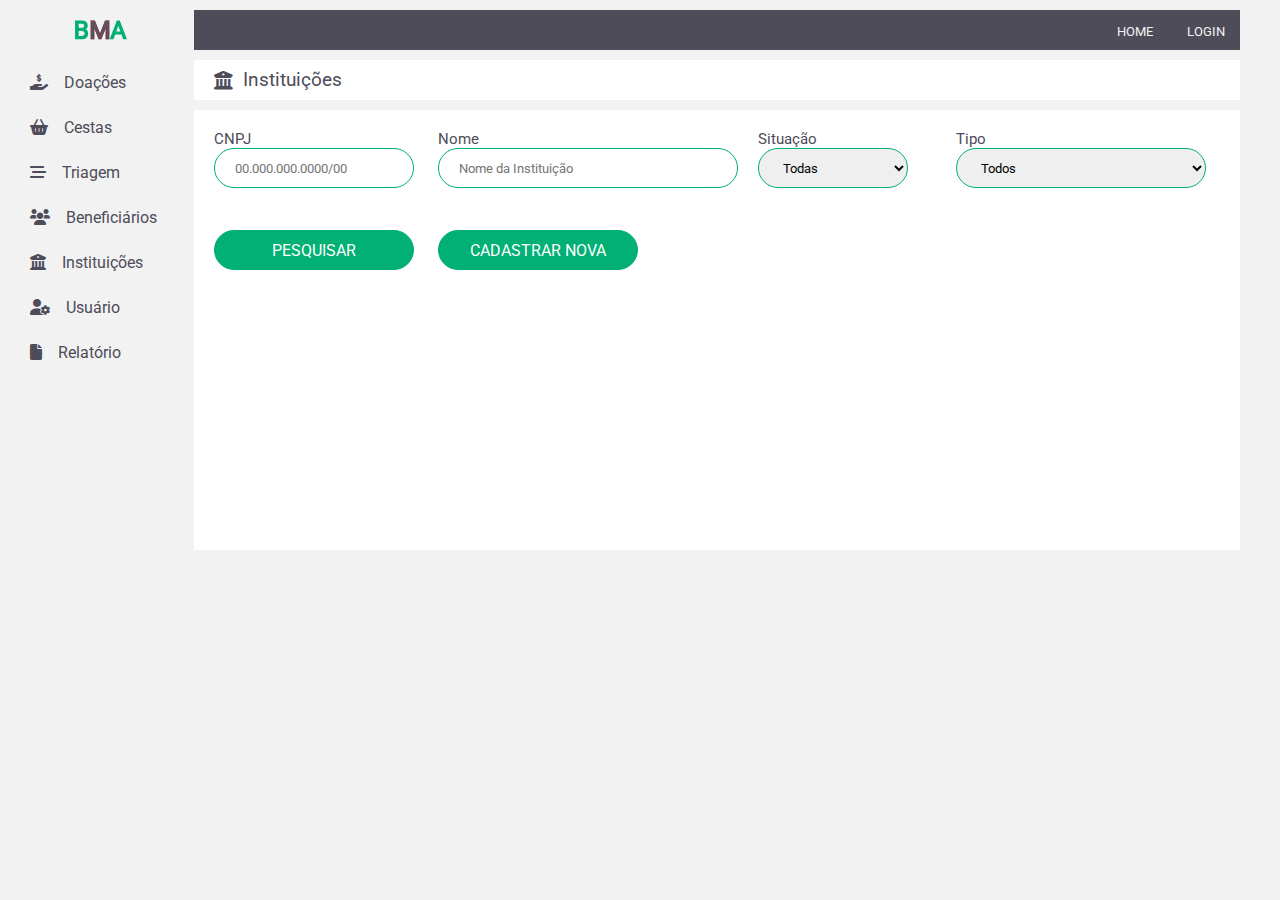
<file: src/instituicao_inicial/index.html>
<!DOCTYPE html>
<html lang="en">
  <head>
    <meta charset="UTF-8" />
    <meta http-equiv="X-UA-Compatible" content="IE=edge" />
    <meta name="viewport" content="width=device-width, initial-scale=1.0" />
    <!-- link para ícones usados nos menu lateral -->
    <link
      rel="stylesheet"
      href="https://cdnjs.cloudflare.com/ajax/libs/font-awesome/6.0.0-beta2/css/all.min.css"
    />
       <!-- link para o arquivo css -->
    <link rel="stylesheet" href="style.css" />
    <!-- link para o arquivo javascript -->
    <script src="script.js" type="text/javascript"></script>
    <!-- para usar fonte Roboto -->
    <link rel="preconnect" href="https://fonts.googleapis.com">
    <link rel="preconnect" href="https://fonts.gstatic.com" crossorigin>
    <link href="https://fonts.googleapis.com/css2?family=Roboto:wght@100;400&display=swap" rel="stylesheet">

    <title>Instituições</title>
  </head>
  <body>
    <div class="grid">
      <!-- header serve para inserir itens como menu superior, logo, título, etc. e nav indica que é uma parte de navegação (menu superior, menu lateral, etc) -->

      <div class="logo"><img src="imgs\logoBMA.svg" alt="logotipo" /></div>
      <header class="cabecalho">


        <!-- menu superior -->
        <nav class="menutopo">
          <!-- ul começa uma lista não ordenada e li é um item da lista -->
          <ul>
            <li>HOME</li>
            <li>LOGIN</li>
          </ul>
        </nav>
      </header>

      <nav class="menulateral"><ul>
        <li>
          <a href="#">
            <i class="fa-solid fa-hand-holding-dollar"></i>Doações</a
          >
        </li>
        <li>
          <a href="#"> <i class="fa-solid fa-basket-shopping"></i>Cestas</a>
        </li>
        <li>
          <a href="#"> <i class="fa-solid fa-bars-staggered"></i>Triagem</a>
        </li>
        <li>
          <a href="#"> <i class="fa-solid fa-users"></i>Beneficiários</a>
        </li>
        <li>
          <a href="http://127.0.0.1:5501/instituicaopronta/index.html"> <i class="fa-solid fa-bank"></i>Instituições</a>
        </li>
        <li>
          <a href="#"> <i class="fa-solid fa-user-gear"></i>Usuário</a>
        </li>
        <li>
          <a href="#"> <i class="fa-solid fa-file"></i>Relatório</a>
        </li>
      </ul>
    </nav>
      <section class="título"> <i class="fa-solid fa-bank"></i>Instituições</section>
       <!-- main se refere ao conteúdo principal da página -->
      <main class="pesquisa">
          <!-- parte para input de dados e pesquisa pelo usuário do sistema -->
        <div class="input"> 

  
          <div class="inputBox">
            <label for="cnpj">CNPJ</label> 
            <input type="text" name="cnpj" id="cnpj" class="inputuser" placeholder="00.000.000.0000/00" required>
          </div>

          <div class="inputBox">
            <label for="instituicao">Nome</label>
            <input type="text" name="instituicao" id="instituicao" class="inputuser" placeholder="Nome da Instituição" required>
          </div>
  
          <div class="inputBox">
            <label for="situacao">Situação</label>
            <select id="situacao" class="inputuser2" required>
              <option selected value="">Todas</option>
              <option>Ativa</option>
              <option>Inativa</option>
            </select>
           </div>


          <div class="inputBox">
          <label for="tipo">Tipo</label>
          <select id="tipo" class="inputuser2" required>
            <option selected value="">Todos</option>
            <option>Entidade Socioassistencial</option>
            <option>Equipamento Público</option>
          </select>
          </div>
        </div> 
 
      <div class="button">
        <button id="pesquisa" onclick="buscaInst();" >PESQUISAR</button>
        <button id="cadastrar" onclick="cadastranova()" >CADASTRAR NOVA</button>
      </div>

          <!-- parte que mostra as intituições encontradas na pesquisa -->
          <div class="resultado">    <!-- BLOCO RESULTADO -->
            <table class="registros">
              <thead id="cabecatabela">

              </thead> 

            <tbody id="corpoTabela">
              
            </tbody>
          </table>

        </div>
      </main>
      <script>
  
      </script>
  </body>
</html>
</file>
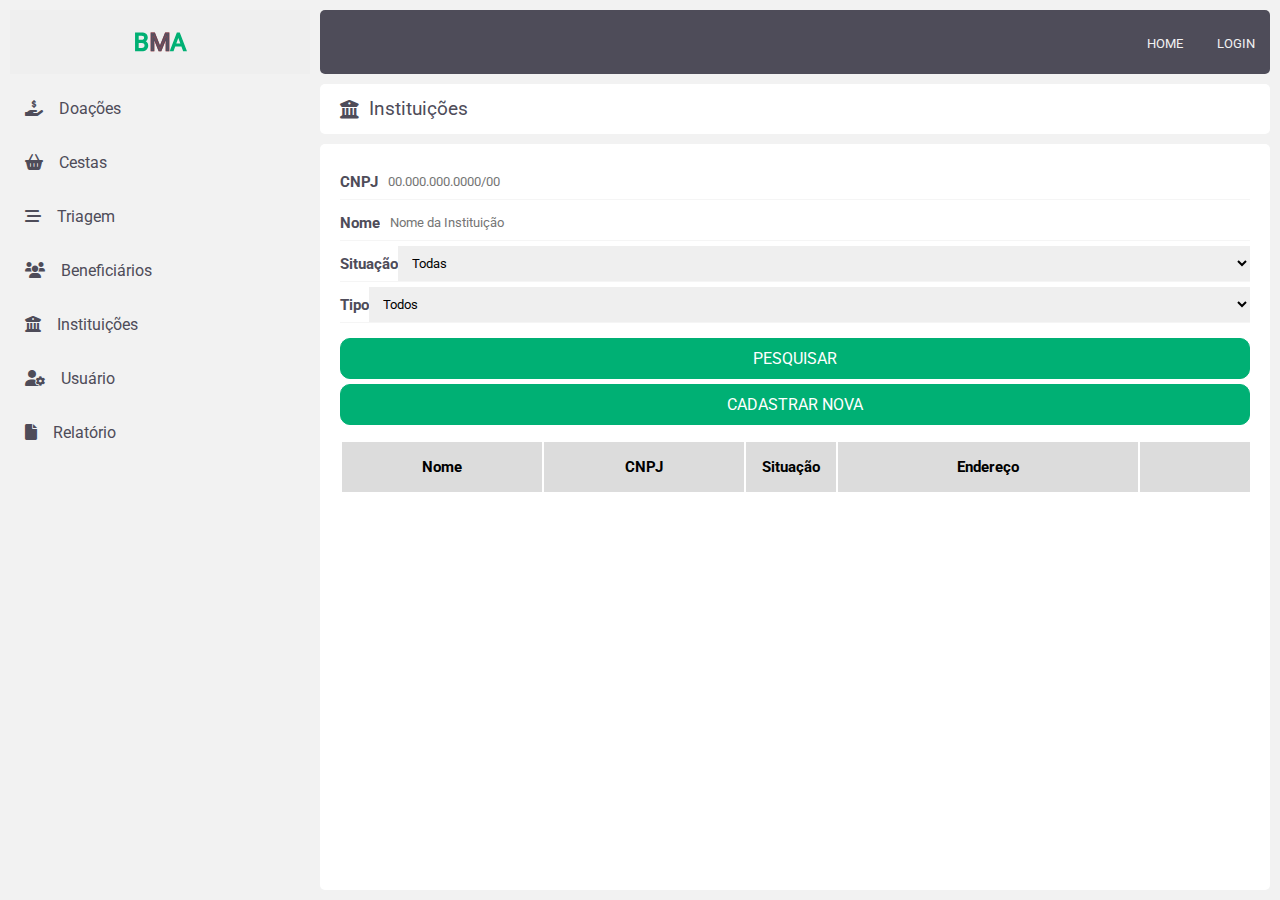
<file: src/Instituição - Tela Inicial/index.html>
<!DOCTYPE html>
<html lang="en">
  <head>
    <meta charset="UTF-8" />
    <meta http-equiv="X-UA-Compatible" content="IE=edge" />
    <meta name="viewport" content="width=device-width, initial-scale=1.0" />
    <!-- link para ícones usados nos menu lateral -->
    <link
      rel="stylesheet"
      href="https://cdnjs.cloudflare.com/ajax/libs/font-awesome/6.0.0-beta2/css/all.min.css"
    />
       <!-- link para o arquivo css -->
    <link rel="stylesheet" href="style.css" />
    <!-- link para o arquivo javascript -->
    <script src="script.js" type="text/javascript"></script>
    <!-- para usar fonte Roboto -->
    <link rel="preconnect" href="https://fonts.googleapis.com">
    <link rel="preconnect" href="https://fonts.gstatic.com" crossorigin>
    <link href="https://fonts.googleapis.com/css2?family=Roboto:wght@100;400&display=swap" rel="stylesheet">
    <script src="https://code.jquery.com/jquery-3.6.0.min.js" integrity="sha256-/xUj+3OJU5yExlq6GSYGSHk7tPXikynS7ogEvDej/m4=" crossorigin="anonymous"></script>

    <title>Instituições</title>
  </head>
  <body>
    <div class="grid">
      <!-- header serve para inserir itens como menu superior, logo, título, etc. e nav indica que é uma parte de navegação (menu superior, menu lateral, etc) -->

      <button class="logo"><img src="imgs\logoBMA.svg" alt="logotipo" /></button>
      <header class="cabecalho">


        <!-- menu superior -->
        <nav class="menutopo">
          <!-- ul começa uma lista não ordenada e li é um item da lista -->
          <ul>
            <li>HOME</li>
            <li>LOGIN</li>
          </ul>
        </nav>
      </header>

      <nav class="menulateral"><ul>
        <li>
          <a href="#">
            <i class="fa-solid fa-hand-holding-dollar"></i>Doações</a
          >
        </li>
        <li>
          <a href="#"> <i class="fa-solid fa-basket-shopping"></i>Cestas</a>
        </li>
        <li>
          <a href="#"> <i class="fa-solid fa-bars-staggered"></i>Triagem</a>
        </li>
        <li>
          <a href="#"> <i class="fa-solid fa-users"></i>Beneficiários</a>
        </li>
        <li>
          <a href="http://127.0.0.1:5500/instituicaopronta/index.html"> <i class="fa-solid fa-bank"></i>Instituições</a>
        </li>
        <li>
          <a href="#"> <i class="fa-solid fa-user-gear"></i>Usuário</a>
        </li>
        <li>
          <a href="#"> <i class="fa-solid fa-file"></i>Relatório</a>
        </li>
      </ul>
    </nav>
      <section class="título"> <i class="fa-solid fa-bank"></i>Instituições</section>
       <!-- main se refere ao conteúdo principal da página -->
      <main class="pesquisa">
          <!-- parte para input de dados e pesquisa pelo usuário do sistema -->
        <div class="input"> 

  
          <div class="inputBox">
            <label for="cnpj">CNPJ</label> 
            <input type="text" name="cnpj" id="cnpj" class="inputuser" placeholder="00.000.000.0000/00" required>
          </div>

          <div class="inputBox">
            <label for="instituicao">Nome</label>
            <input type="text" name="instituicao" id="instituicao" class="inputuser" placeholder="Nome da Instituição" required>
          </div>
  
          <div class="inputBox">
            <label for="situacao">Situação</label>
            <select id="situacao" class="inputuser2" required>
              <option selected value="">Todas</option>
              <option>Ativa</option>
              <option>Inativa</option>
            </select>
           </div>


          <div class="inputBox">
          <label for="tipo">Tipo</label>
          <select id="tipo" class="inputuser2" required>
            <option selected value="">Todos</option>
            <option>Entidade Socioassistencial</option>
            <option>Equipamento Público</option>
          </select>
          </div>
        </div> 
 
      <div class="button">
        <button id="pesquisa" onclick="buscaInst();" >PESQUISAR</button>
        <button id="cadastrar" onclick="location.href='http://127.0.0.1:5500/Producao/index.html'" >CADASTRAR NOVA</button>
      </div>

          <!-- parte que mostra as intituições encontradas na pesquisa -->
          <div class="resultado">    <!-- BLOCO RESULTADO -->
            <table class="registros">
              <thead id="cabecatabela">
                <tr>
                    <th class="nome1">Nome</th>
                    <th class="cnpj1">CNPJ</th>
                    <th class="sit1">Situação</th>
                    <th class="end1">Endereço</th>
                    <th class="fun1">Funcionamento</th>
                </tr>
              </thead>

            <tbody id="corpoTabela">
              
            </tbody>
          </table>

        </div>
      </main>
      <script>
              $(document).ready(function() {
                $(".logo").click(function() {
                    if ($(window).width() < 1024) {
                        console.log("cuuu");
                        $(".menulateral").toggle();
                    } else {
                        $(".menulateral").show();
                    }
                });
            });
      </script>
  </body>
</html>
</file>
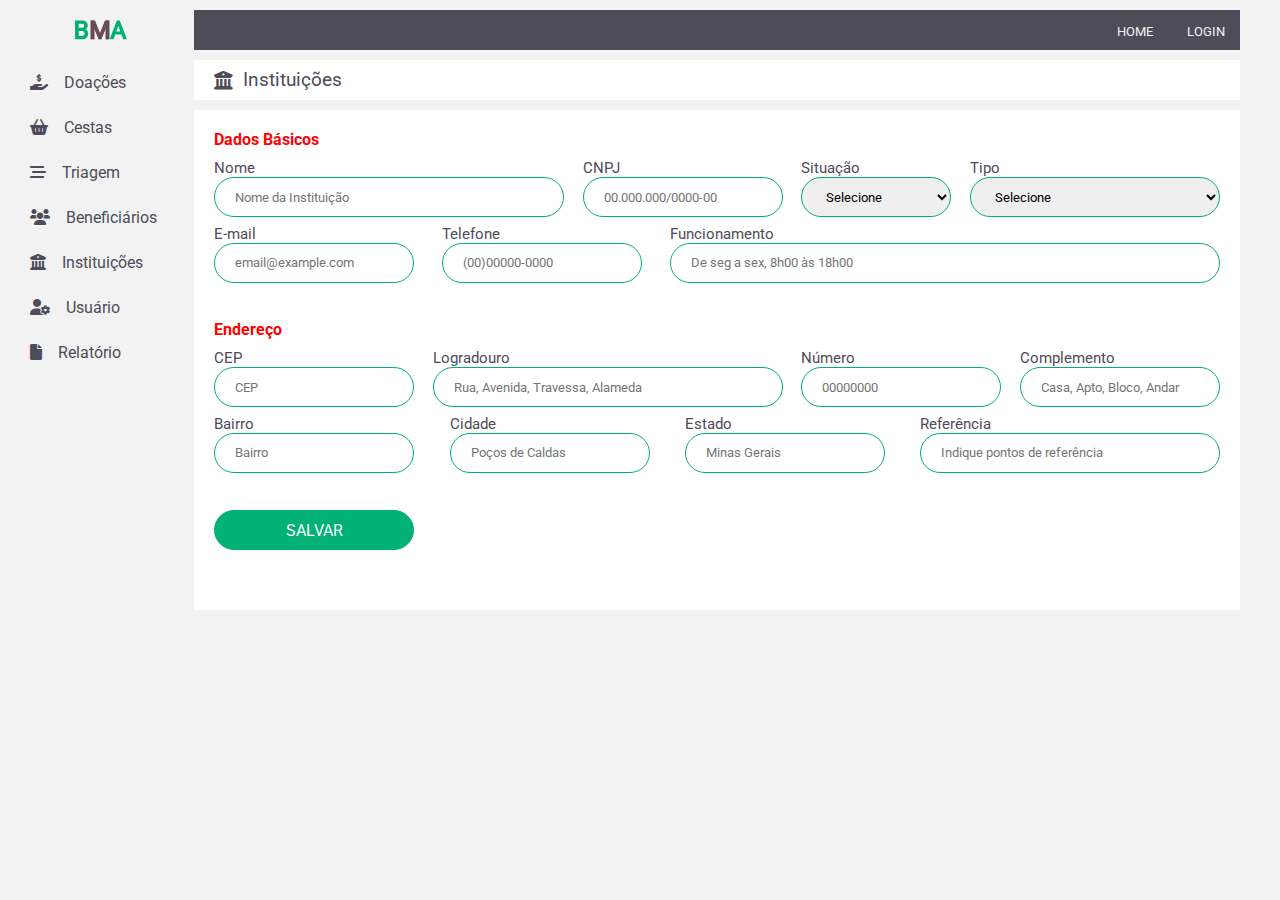
<file: src/intiuicao_cadastro/index.html>
<!DOCTYPE html>
<html lang="en">
  <head>
    <meta charset="UTF-8" />
    <meta http-equiv="X-UA-Compatible" content="IE=edge" />
    <meta name="viewport" content="width=device-width, initial-scale=1.0" />
    <!-- link para ícones usados nos menu lateral -->
    <link
      rel="stylesheet"
      href="https://cdnjs.cloudflare.com/ajax/libs/font-awesome/6.0.0-beta2/css/all.min.css"
    />
       <!-- link para o arquivo css -->
    <link rel="stylesheet" href="style.css" />
    <!-- link para o arquivo javascript -->
    <script src="script.js" type="text/javascript"></script>
    <!-- para usar fonte Roboto -->
    <link rel="preconnect" href="https://fonts.googleapis.com">
    <link rel="preconnect" href="https://fonts.gstatic.com" crossorigin>
    <link href="https://fonts.googleapis.com/css2?family=Roboto:wght@100;400&display=swap" rel="stylesheet">

    <title>Instituições</title>
  </head>
  <body onload="ler()">
    <div class="grid">
      <!-- header serve para inserir itens como menu superior, logo, título, etc. e nav indica que é uma parte de navegação (menu superior, menu lateral, etc) -->

      <div class="logo"><img src="imgs/logoBMA.svg" alt="logotipo" /></div>
      <header class="cabecalho">


        <!-- menu superior -->
        <nav class="menutopo">
          <!-- ul começa uma lista não ordenada e li é um item da lista -->
          <ul>
            <li>HOME</li>
            <li>LOGIN</li>
          </ul>
        </nav>
      </header>

      <nav class="menulateral"><ul>
        <li>
          <a href="#">
            <i class="fa-solid fa-hand-holding-dollar"></i>Doações</a
          >
        </li>
        <li>
          <a href="#"> <i class="fa-solid fa-basket-shopping"></i>Cestas</a>
        </li>
        <li>
          <a href="#"> <i class="fa-solid fa-bars-staggered"></i>Triagem</a>
        </li>
        <li>
          <a href="#"> <i class="fa-solid fa-users"></i>Beneficiários</a>
        </li>
        <li>
          <a href="http://127.0.0.1:5501/instituicaopronta/index.html"> <i class="fa-solid fa-bank"></i>Instituições</a>
        </li>
        <li>
          <a href="#"> <i class="fa-solid fa-user-gear"></i>Usuário</a>
        </li>
        <li>
          <a href="#"> <i class="fa-solid fa-file"></i>Relatório</a>
        </li>
      </ul>
    </nav>
    <section class="título"> <i class="fa-solid fa-bank"></i>Instituições</section>
       <!-- main se refere ao conteúdo principal da página -->
      <main onload="editar()" class="pesquisa">
          <!-- parte para input de dados e pesquisa pelo usuário do sistema -->


  
          <fieldset id="form" class="basic">
            <legend>Dados Básicos</legend>
        
                  <div class="inputBox">
                    <label for="instiuicao">Nome</label><br>
                    <input  disabled='true' type="text" name="instituicao" id="instituicao" class="inputuser2" placeholder="Nome da Instituição" required>
                  </div>
          
                  <div class="inputBox">
                    <label for="cnpj">CNPJ</label> <br>
                    <input  disabled='true' disabled='true'type="text" name="cnpj" id="cnpj" class="inputuser" placeholder="00.000.000/0000-00" required>
                  </div>
          
                  <div class="inputBox">
                    <label for="situacao">Situação</label><br>
                    <select disabled='true' id="situacao" class="inputuser"  required>
                      <option selected disabled value="">Selecione</option>
                      <option>Ativa</option>
                      <option>Inativa</option> 
                    </select>
                   </div>
        
        
                  <div class="inputBox">
                  <label for="tipo">Tipo</label><br>
                  <select disabled='true'id="tipo" class="inputuser" required>
                    <option selected disabled value="">Selecione</option>
                    <option  class="inputuser" >Entidade Socioassistencial</option>
                    <option  class="inputuser" >Equipamento Público</option>
                  </select>
                  </div>
        
                <div class="inputBox">
                    <label for="email">E-mail</label><br>
                    <input  disabled='true' type="email" name="email" id="email" class="inputuser" placeholder="email@example.com" required>
                </div>
        
                <div class="inputBox">
                  <label for="telefone">Telefone</label> <br>
                  <input  disabled='true' type="tel" name="telefone" id="telefone" class="inputuser" placeholder="(00)00000-0000" required>
                </div>
        
                <div class="inputBox">
                  <label for="funcionamento">Funcionamento</label><br>
                  <input  disabled='true' type="text" name="funcionamento" id="funcionamento" class="inputuser"  placeholder="De seg a sex, 8h00 às 18h00" required>
                 </div>
                 
          </fieldset>
        
              <fieldset class="endereco">
                <legend >Endereço</legend>

                <div class="inputBox">
                  <label for="cep">CEP</label> <br>
                  <input  disabled='true' type="text" name="cep" id="cep" class="inputuser" placeholder="CEP" required>
                </div>
        
                <div class="inputBox">
                  <label for="logradouro">Logradouro</label> <br>
                  <input  disabled='true' type="text" name="logradouro" id="logradouro" class="inputuser2" placeholder="Rua, Avenida, Travessa, Alameda" required>
                </div>
        
                <div class="inputBox">
                  <label for="numero">Número</label> <br>
                  <input  disabled='true' type="text" name="numero" id="numero" class="inputuser" placeholder="00000000" required>
                </div>
        
                <div class="inputBox">
                  <label for="complemento">Complemento</label> <br>
                  <input  disabled='true' type="text" name="complemento" id="complemento" class="inputuser" placeholder="Casa, Apto, Bloco, Andar" required>
                </div>
        
                <div class="inputBox">
                  <label for="bairro">Bairro</label> <br>
                  <input  disabled='true' type="text" name="bairro" id="bairro" class="inputuser" placeholder="Bairro" required>
                </div>
        

        
                <div class="inputBox">
                  <label for="cidade">Cidade</label> <br>
                  <input  disabled='true' type="text" name="cidade" id="cidade" class="inputuser" placeholder="Poços de Caldas" required>
                </div>
        
                <div class="inputBox">
                  <label for="estado">Estado</label> <br>
                  <input  disabled='true' type="text" name="estado" id="estado" class="inputuser" placeholder="Minas Gerais" required>
                </div>

                        
                <div class="inputBox">
                  <label for="referencia">Referência</label> <br>
                  <input  disabled='true' type="text" name="referencia" id="referencia" class="inputuser" placeholder="Indique pontos de referência" required>
                </div>

              </fieldset>
 

        
              <fieldset class="contato">
        



              </fieldset>



      <div class="button">


        <button id="salvar" onclick="gravar();" >SALVAR</button>
        <button id="editar" onclick="editar();">EDITAR</button>
        <button id="excluir" onclick="excluir();">EXCLUIR</button>
      </div>


      </main>
      <script>
  
      </script>
  </body>
</html>
</file>
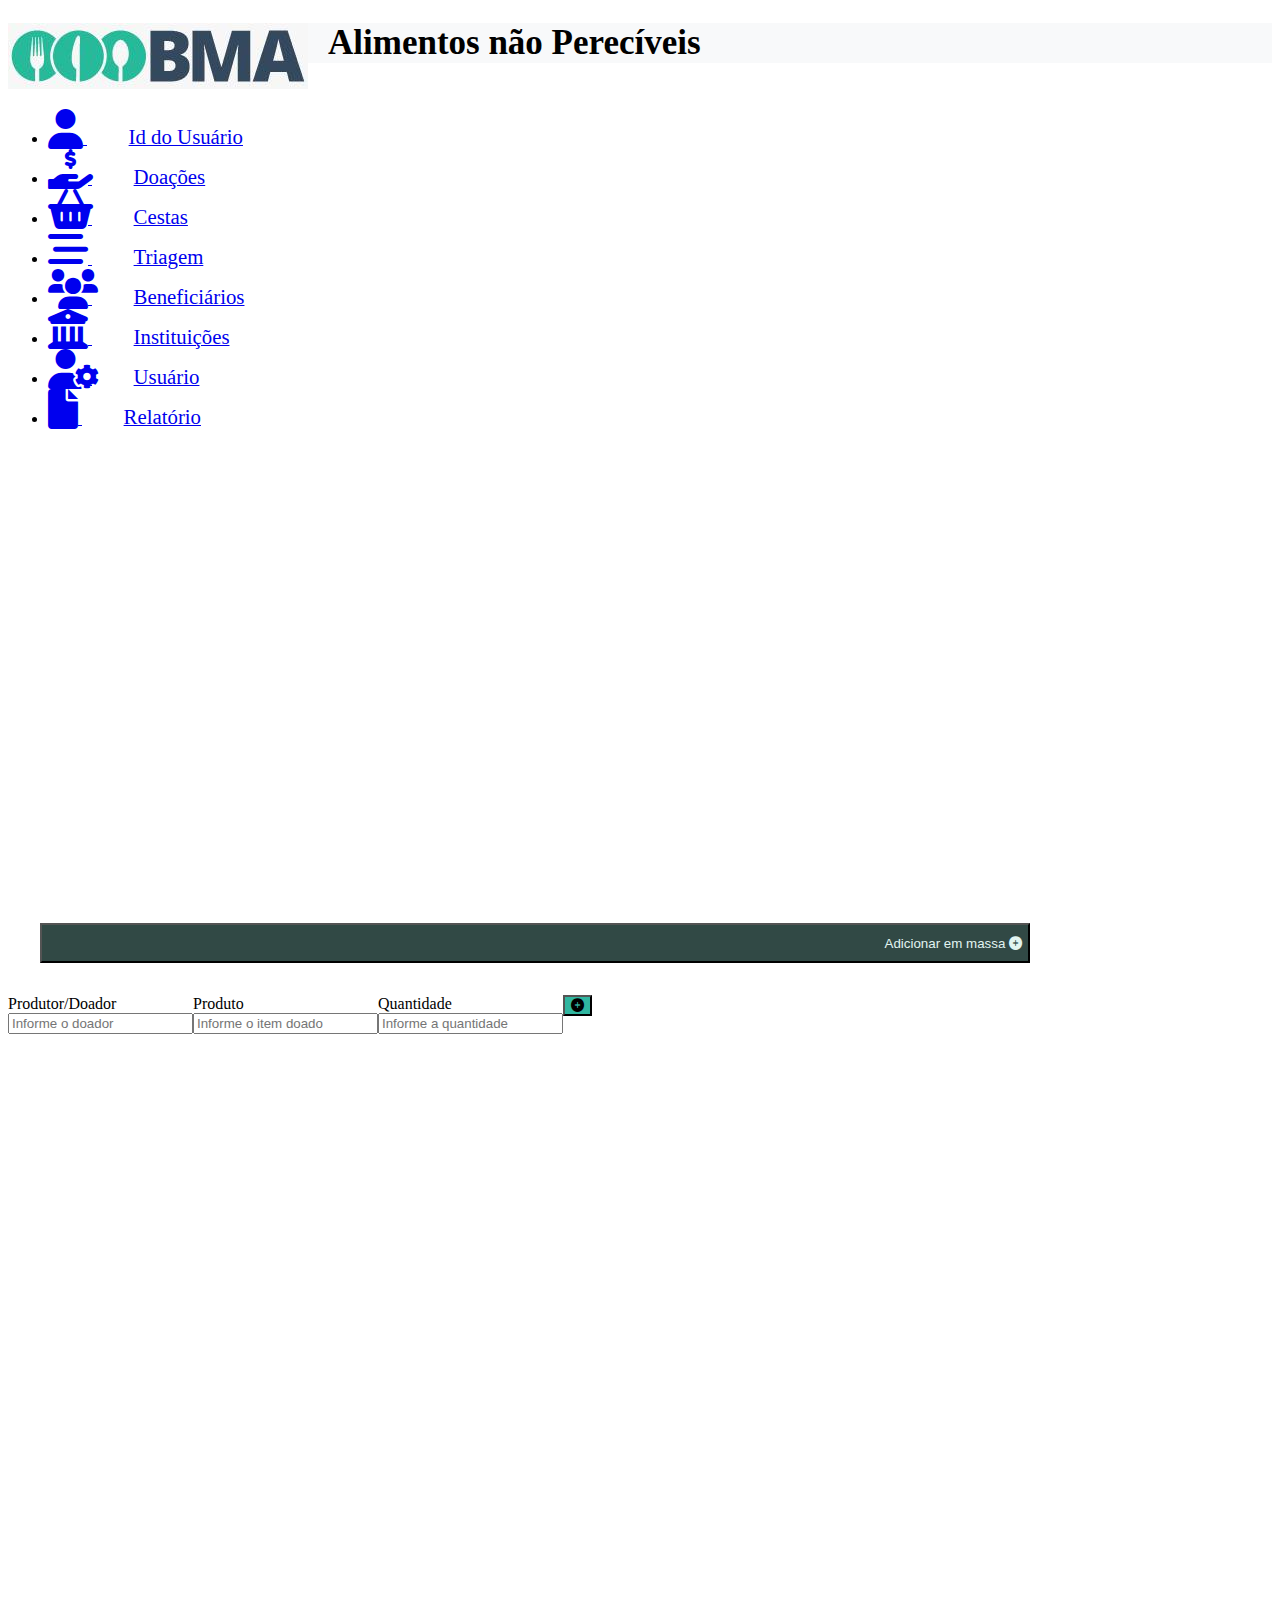
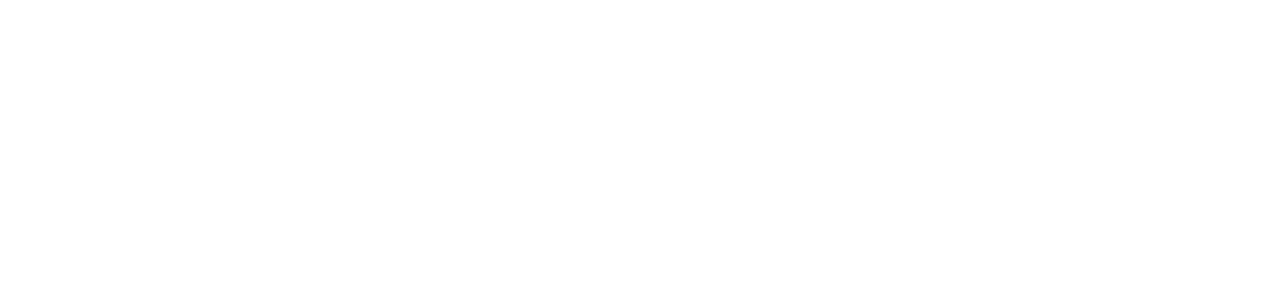
<file: src/Cadastro de Doações/cadastroDoacoes.html>
<!DOCTYPE html>
<html lang="pt-br">
<head>
    <meta charset="UTF-8">
    <meta http-equiv="X-UA-Compatible" content="IE=edge">
    <meta name="viewport" content="width=device-width, initial-scale=1.0">
    <title>Cadastro Doações não Perecíveis</title>
    <link rel="stylesheet" href="cadastroDoacoes.css">
    <link href="https://cdn.jsdelivr.net/npm/bootstrap@5.0.2/dist/css/bootstrap.min.css" rel="stylesheet" integrity="sha384-EVSTQN3/azprG1Anm3QDgpJLIm9Nao0Yz1ztcQTwFspd3yD65VohhpuuCOmLASjC" crossorigin="anonymous">
    <link rel="stylesheet" href="https://cdnjs.cloudflare.com/ajax/libs/font-awesome/6.0.0-beta2/css/all.min.css">
<script src="https://cdn.jsdelivr.net/npm/bootstrap@5.0.2/dist/js/bootstrap.bundle.min.js" integrity="sha384-MrcW6ZMFYlzcLA8Nl+NtUVF0sA7MsXsP1UyJoMp4YLEuNSfAP+JcXn/tWtIaxVXM" crossorigin="anonymous"></script>
</head>
<body>
      <div id="sidebar" class="d-flex flex-column flex-shrink-0 p-0 bg-light">

          <img src="BMA.jpeg" alt="Banco Municipal de Alimentos">
        </a>
        <ul class="nav nav-pills d-flex justify-content-around flex-column mb-auto">
          <li class="nav-item">
            <a href="#" class="nav-link link-dark" aria-current="page">
                <i class="fa-solid fa-user"></i>
                <p>Id do Usuário</p>
            </a>
          </li>
          <li>
            <a href="#" class="nav-link link-dark">
              <i class="fa-solid fa-hand-holding-dollar"></i>
              <p>Doações</p>
            </a>
          </li>
          <li>
            <a href="#" class="nav-link link-dark">
              <i class="fa-solid fa-basket-shopping"></i>    
              <p>Cestas</p>
            </a>
          </li>
          <li>
            <a href="#" class="nav-link link-dark">
               <i class="fa-solid fa-bars-staggered"></i>
               <p>Triagem</p>
            </a>
          </li>
          <li>
            <a href="#" class="nav-link link-dark">
                <i class="fa-solid fa-users"></i>
              <p>Beneficiários</p> </a>
          </li>
          <li>   
              <a href="#" class="nav-link link-dark">
                <i class="fa-solid fa-bank"></i>   
               <p>Instituições</p>
            </a>
          </li>
          <li>
            <a href="#" class="nav-link link-dark">
                <i class="fa-solid fa-user-gear"></i>
                <p>Usuário</p></a>
          </li>
          <li>
            <a href="#" class="nav-link link-dark">
                <i class="fa-solid fa-file"></i>
                <p>Relatório</p></a>
          </li>
        </ul>  
      </div>
   <div id="content">
       <div class="title">
        <h1>Alimentos não Perecíveis</h1>
       </div>
       <div class="addMassa">
           <button class="addButtonMass" href="#">Adicionar em massa <i id="massaIcon" class="fas fa-plus-circle"></i></button>
       </div>
       <div class="formulário">
       <div class="row">
        <form class="d-flex justify-content-around">
            <div class="form-group" >
              <label for="exampleInputEmail1">Produtor/Doador</label>
              <input class="form-control" placeholder="Informe o doador">
            </div>
            <div class="form-group">
              <label>Produto</label>
              <input class="form-control" placeholder="Informe o item doado">
            </div>
            <div class="form-group">
                <label>Quantidade</label>
                <input class="form-control" placeholder="Informe a quantidade">
              </div>
              <div>
            <button type="button" class="btn btn-success"> <i class="fas fa-plus-circle"></i> </button>
            </div>
          </form>
       </div>
   </div>  
   </div> 
</body>
</html>
</file>
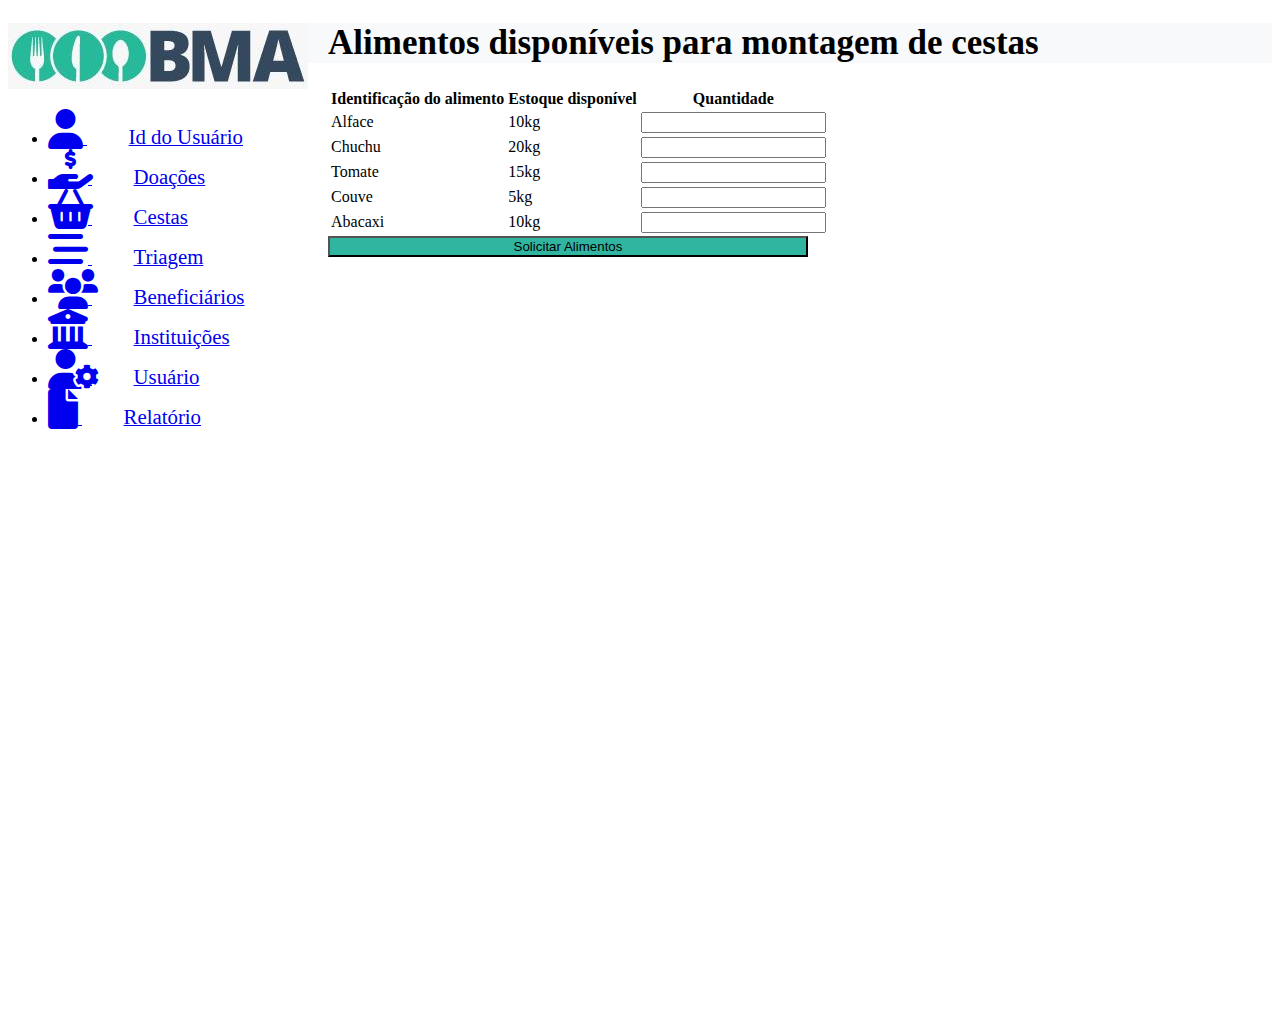
<file: src/Interface de Distribuição CRAS/distribuiçãoCRAS.html>
<!DOCTYPE html>
<html lang="pt-br">
<head>
    <meta charset="UTF-8">
    <meta http-equiv="X-UA-Compatible" content="IE=edge">
    <meta name="viewport" content="width=device-width, initial-scale=1.0">
    <title>Alimentos disponíveis para montagem de cestas</title>
    <link rel="stylesheet" href="distribuiçãoCRAS.css">
    <link href="https://cdn.jsdelivr.net/npm/bootstrap@5.0.2/dist/css/bootstrap.min.css" rel="stylesheet" integrity="sha384-EVSTQN3/azprG1Anm3QDgpJLIm9Nao0Yz1ztcQTwFspd3yD65VohhpuuCOmLASjC" crossorigin="anonymous">
    <link rel="stylesheet" href="https://cdnjs.cloudflare.com/ajax/libs/font-awesome/6.0.0-beta2/css/all.min.css">
<script src="https://cdn.jsdelivr.net/npm/bootstrap@5.0.2/dist/js/bootstrap.bundle.min.js" integrity="sha384-MrcW6ZMFYlzcLA8Nl+NtUVF0sA7MsXsP1UyJoMp4YLEuNSfAP+JcXn/tWtIaxVXM" crossorigin="anonymous"></script>
</head>
<body>
      <div id="sidebar" class="d-flex flex-column flex-shrink-0 p-0 bg-light">

          <img src="BMA.jpeg" alt="Banco Municipal de Alimentos">
        </a>
        <ul class="nav nav-pills d-flex justify-content-around flex-column mb-auto">
          <li class="nav-item">
            <a href="#" class="nav-link link-dark" aria-current="page">
                <i class="fa-solid fa-user"></i>
                <p>Id do Usuário</p>
            </a>
          </li>
          <li>
            <a href="#" class="nav-link link-dark">
              <i class="fa-solid fa-hand-holding-dollar"></i>
              <p>Doações</p>
            </a>
          </li>
          <li>
            <a href="#" class="nav-link link-dark">
              <i class="fa-solid fa-basket-shopping"></i>    
              <p>Cestas</p>
            </a>
          </li>
          <li>
            <a href="#" class="nav-link link-dark">
               <i class="fa-solid fa-bars-staggered"></i>
               <p>Triagem</p>
            </a>
          </li>
          <li>
            <a href="#" class="nav-link link-dark">
                <i class="fa-solid fa-users"></i>
              <p>Beneficiários</p> </a>
          </li>
          <li>   
              <a href="#" class="nav-link link-dark">
                <i class="fa-solid fa-bank"></i>   
               <p>Instituições</p>
            </a>
          </li>
          <li>
            <a href="#" class="nav-link link-dark">
                <i class="fa-solid fa-user-gear"></i>
                <p>Usuário</p></a>
          </li>
          <li>
            <a href="#" class="nav-link link-dark">
                <i class="fa-solid fa-file"></i>
                <p>Relatório</p></a>
          </li>
        </ul>  
      </div>
   <div id="content">
       <div class="title">
        <h1>Alimentos disponíveis para montagem de cestas</h1>
       </div>
       <table style="width: auto;" class="table table-hover">
        <thead>
          <tr>
            <th scope="col">Identificação do alimento</th>
            <th scope="col">Estoque disponível</th>
            <th scope="col">Quantidade</th>
          </tr>
        </thead>
        <tbody>
          <tr>
            <td>Alface</td>
            <td>10kg</td>
            <td> <input></input> </td>
          </tr>
          <td>Chuchu</td>
          <td>20kg</td>
          <td> <input></input> </td>
        </tr>
        <td>Tomate</td>
        <td>15kg</td>
        <td> <input></input> </td>
      </tr>
      <td>Couve</td>
      <td>5kg</td>
      <td> <input></input> </td>
    </tr>
    <td>Abacaxi</td>
    <td>10kg</td>
    <td> <input></input> </td>
  </tr>
        </tbody>
      </table>
            <button type="button" class="btn btn-success">Solicitar Alimentos</button>
            </div>
          </form>
       </div>
   </div>  
   </div> 
</body>
</html>
</file>
<file: src/instituicao_inicial/style.css>
* {
  margin: 0;
  padding: 0;
  list-style: none;
  text-decoration: none;
  font-family: 'Roboto', sans-serif;
}

.grid {
  display: grid;
  grid-template-columns: 2fr 12fr;
  grid-template-rows: 40px 40px 500px;
  grid-template-areas: 'logo header' 'nav section' 'nav main';
  gap: 10px;
}

body {
  padding: 10px 40px 20px 10px;
  background-color: #f2f2f2;
}

.logo {
  grid-area: logo;
  justify-content: center;
  align-items: center;
  padding-left: 60px;
}

.cabecalho {
  padding-left: 20px;
  grid-area: header;
  display: flex;
  justify-content: right;
  align-items: center;
  background: #4e4c59;
  color: #f2f2f2;
}

.menutopo ul li {
  display: inline;
  padding: 0 15px;
  font-size: 10pt;
}

.menulateral {
  grid-area: nav;
  display: block;
  height: 100%;
  font-size: 16px;
  transition: all 0.5s ease;
}

.menulateral ul a {
  color: #4e4c59;
  display: block;
  line-height: 45px;
  transition: 0.4s;
  padding-left: 20px;
}
.menulateral ul a:hover {
  background-color: #00b074;
  border-radius: 5px;

  color: #f2f2f2;
}

.menulateral ul a i {
  margin-right: 16px;
}

.título {
  grid-area: section;
  background-color: white;
  color: #4e4c59;
  display: flex;
  justify-content: left;
  align-items: center;
  padding-left: 20px;
  font-size: 14pt;
}

/* distancia entre título e ícone */
.título i {
  margin-right: 10px;
}

.pesquisa {
  background: white;
  padding: 20px;
  float: right;
  grid-area: main;
  display: grid;
  grid-template-rows: 100px 70px max-content;
  grid-template-areas: 'input' 'button' 'resultado';
  height: max-content;
  min-height: 400px;
}

.input {
  grid-area: input;
  display: flex;
  justify-content: space-between;
  color: #4e4c59;
  font-size: 11pt;
}

#cnpj {
  border: 1px solid #00b074;
  box-sizing: border-box;
  border-radius: 20px;
  padding: 0 20px;
  height: 40px;
  width: 200px;
}

#instituicao {
  border: 1px solid #00b074;
  box-sizing: border-box;
  border-radius: 20px;
  padding: 0 20px;
  height: 40px;
  width: 300px;
}

#situacao {
  border: 1px solid #00b074;
  box-sizing: border-box;
  border-radius: 20px;
  padding: 0 20px;
  height: 40px;
  width: 150px;
}

#tipo {
  border: 1px solid #00b074;
  box-sizing: border-box;
  border-radius: 20px;
  padding: 0 20px;
  height: 40px;
  width: 250px;
}

.button {
  grid-area: button;
  justify-content: space-between;
}

#pesquisa {
  border: 1px solid #00b074;
  background-color: #00b074;
  color: white;
  font-size: medium;
  box-sizing: border-box;
  width: 200px;
  height: 40px;
  border-radius: 60px;
  cursor: pointer;
}

#pesquisa:active {
  background-color: #84bdaa;
}

#cadastrar {
  margin-left: 20px;
  border: 1px solid #00b074;
  background-color: #00b074;
  color: white;
  font-size: medium;
  box-sizing: border-box;
  width: 200px;
  height: 40px;
  border-radius: 60px;
  cursor: pointer;
}

#cadastrar:active {
  background-color: #84bdaa;
}

/* formatação da tabela */

.registros {
  grid-area: resultado;
  width: 100%;
  text-align: left;
  border-collapse: collapse; /* CSS2 */
}

.registros th {
  height: 60px;
  border-bottom: 1px solid #ddd;
  text-align: center;
  font-size: 16px;
}

.registros td {
  height: 50px;
  font-size: 11pt;
  padding: 8px;
  border-bottom: 1px solid #ddd;
}

.registros tr:hover {
  background-color: gainsboro;
}

.nome1 {
  width: 150px;
}

.cnpj1 {
  width: 150px;
}

.situacao1 {
  text-align: center;
}

@media (max-width: 480px) {
  .registros {
    border-spacing: 5px;
  }
  .registros tr {
    box-shadow: 0 1px 3px var(--shadow-color);
  }
  .registros td:not(:first-child) {
    display: flex;
    justify-content: space-between;
    padding: 0 20px;
  }

  .registros td {
    margin: 0px 0;
  }
}
</file>
<file: src/Instituição - Tela Inicial/style.css>
* {
    margin: 0;
    padding: 0;
    list-style: none;
    text-decoration: none;
    font-family: 'Roboto', sans-serif;
    box-sizing: border-box;
}

.grid {
    display: grid;
    grid-template-columns: 300px 1fr;
    grid-template-rows: 64px 50px 1fr;
    grid-template-areas: 'logo header' 'nav section' 'nav main';
    gap: 10px;
    width: 100%;
    height: 100vh;
    padding: 10px;
}

body {
    background-color: #f2f2f2;
}

.logo {
    display: flex;
    grid-area: logo;
    justify-content: center;
    align-items: center;
    border: none;
}

.cabecalho {
    padding-left: 20px;
    grid-area: header;
    display: flex;
    justify-content: right;
    align-items: center;
    background: #4e4c59;
    color: #f2f2f2;
    border-radius: 5px;
}

.menutopo ul li {
    display: inline;
    padding: 0 15px;
    font-size: 10pt;
}

.menulateral {
    grid-area: nav;
    display: block;
    height: 100%;
    font-size: 16px;
    transition: all 0.3s ease;
}

.menulateral ul a {
    color: #4e4c59;
    display: block;
    padding: 15px;
    transition: 0.4s;
    border-radius: 5px;
    margin-bottom: 5px;
}

.menulateral ul a:hover {
    background-color: #00b074;
    color: #f2f2f2;
}

.menulateral ul a i {
    margin-right: 16px;
}

.título {
    grid-area: section;
    background-color: white;
    color: #4e4c59;
    display: flex;
    justify-content: left;
    align-items: center;
    padding: 20px;
    font-size: 14pt;
    border-radius: 5px;
}


/* distancia entre título e ícone */

.título i {
    margin-right: 10px;
}

.pesquisa {
    background: white;
    padding: 20px;
    float: right;
    grid-area: main;
    display: grid;
    grid-template-rows: min-content min-content max-content;
    grid-template-areas: 'input' 'button' 'resultado';
    border-radius: 5px;
    gap: 10px;
    overflow-x: auto;
}

.input {
    grid-area: input;
    display: flex;
    justify-content: space-between;
    color: #4e4c59;
    font-size: 11pt;
}

#cnpj,
#instituicao,
#situacao,
#tipo {
    border: none;
    padding: 0 10px;
    height: 35px;
    outline: none;
}

#cnpj {
    width: auto;
}

#instituicao {
    width: auto;
}

#situacao {
    width: auto;
}

#tipo {
    width: auto;
}

.button {
    grid-area: button;
    justify-content: space-between;
    display: flex;
}

.inputBox label {
    font-weight: bold;
}

.inputBox {
    display: flex;
    align-items: center;
    border-bottom: 1px solid whitesmoke;
}

#pesquisa {
    width: 70%;
}

#pesquisa,
#cadastrar {
    border: 1px solid #00b074;
    background-color: #00b074;
    color: white;
    font-size: medium;
    box-sizing: border-box;
    padding: 10px;
    border-radius: 10px;
    cursor: pointer;
}

#pesquisa:active {
    background-color: #84bdaa;
}

#cadastrar:active {
    background-color: #84bdaa;
}

.resultado {
    grid-area: resultado;
    overflow-x: auto;
    border: 0;
    border-collapse: collapse;
}


/* formatação da tabela */

.registros {
    width: 100%;
    text-align: left;
    border: 0;
}

.registros th {
    height: 50px;
    background-color: var(--primary-color);
    text-align: center;
    font-size: 15px;
    background-color: gainsboro;
}

.registros td {
    height: 50px;
    font-size: 11pt;
    text-align: center;
}

.registros tr:hover {
    background-color: whitesmoke;
}

@media (max-width: 480px) {
    .registros {
        border-spacing: 5px;
    }
    .registros td {
        margin: 0px 0;
    }
}

.nome1 {
    min-width: 200px;
}

.cnpj1 {
    min-width: 200px;
}

.sit1 {
    min-width: 90px;
}

.end1 {
    min-width: 300px;
}

.fun1 {
    min-width: 400px;
}

@media only screen and (max-width: 1024px) {
    .grid {
        grid-template-columns: 70px 1fr;
        grid-template-areas: 'logo header' 'section section' 'main main';
    }
    .menulateral {
        position: absolute;
        left: 10px;
        width: calc(100% - 20px);
        height: calc(100% - 94px);
        top: 84px;
        background-color: white;
        border-radius: 5px;
        padding: 10px;
        display: none;
    }
}

@media only screen and (max-width: 1280px) {
    .input {
        display: block;
    }
    .button {
        display: block;
    }
    #pesquisa,
    #cadastrar {
        width: 100%;
        margin-bottom: 5px;
    }
    .inputBox {
        margin-bottom: 5px;
    }
    #cnpj,
    #instituicao,
    #situacao,
    #tipo {
        width: 100%;
    }
}
</file>
<file: src/intiuicao_cadastro/style.css>
* {
  margin: 0;
  padding: 0;
  list-style: none;
  text-decoration: none;
  font-family: 'Roboto', sans-serif;
}

.grid {
  display: grid;
  grid-template-columns: 2fr 12fr;
  grid-template-rows: 40px 40px 500px;
  grid-template-areas: 'logo header' 'nav section' 'nav main';
  gap: 10px;
}

body {
  padding: 10px 40px 20px 10px;
  background-color: #f2f2f2;
}

.logo {
  grid-area: logo;
  justify-content: center;
  align-items: center;
  padding-left: 60px;
}

.cabecalho {
  padding-left: 20px;
  grid-area: header;
  display: flex;
  justify-content: right;
  align-items: center;
  background: #4e4c59;
  color: #f2f2f2;
}

.menutopo ul li {
  display: inline;
  padding: 0 15px;
  font-size: 10pt;
}

.menulateral {
  grid-area: nav;
  display: block;
  height: 100%;
  font-size: 16px;
  transition: all 0.5s ease;
}

.menulateral ul a {
  color: #4e4c59;
  display: block;
  line-height: 45px;
  transition: 0.4s;
  padding-left: 20px;
}
.menulateral ul a:hover {
  background-color: #00b074;
  border-radius: 5px;

  color: #f2f2f2;
}

.menulateral ul a i {
  margin-right: 16px;
}

.título {
  grid-area: section;
  background-color: white;
  color: #4e4c59;
  display: flex;
  justify-content: left;
  align-items: center;
  padding-left: 20px;
  font-size: 14pt;
}

/* distancia entre título e ícone */
.título i {
  margin-right: 10px;
}

.pesquisa {
  background: white;
  padding: 20px 20px 0;
  float: right;
  grid-area: main;
  display: grid;
  grid-template-rows: 190px 190px 200px;
  grid-template-areas: 'basic' 'endereco' 'button';
}

fieldset {
  border: none;
  padding: 0px 0px 30px;
}

fieldset legend {
  padding: 0px 0px 10px;
  font-size: 12pt;
  font-weight: bold;
  color: red;
}

.basic {
  grid-area: basic;
  display: flex;
  flex-wrap: wrap;
  justify-content: space-between;
  color: #4e4c59;
  font-size: 11pt;
}

.inputuser {
  border: 1px solid #00b074;
  box-sizing: border-box;
  border-radius: 20px;
  padding: 0 20px;
  height: 40px;
  width: 200px;
}

.inputuser2 {
  border: 1px solid #00b074;
  box-sizing: border-box;
  border-radius: 20px;
  padding: 0 20px;
  height: 40px;
  width: 350px;
}

#situacao {
  width: 150px;
}

#tipo {
  width: 250px;
}

#funcionamento {
  width: 550px;
}

#referencia {
  width: 300px;
}

.endereco {
  grid-area: endereco;
  display: flex;
  flex-wrap: wrap;
  justify-content: space-between;
  color: #4e4c59;
  font-size: 11pt;
}

.button {
  grid-area: button;
  flex-wrap: wrap;
  justify-content: space-between;
}

#salvar {
  border: 1px solid #00b074;
  background-color: #00b074;
  color: white;
  font-size: medium;
  box-sizing: border-box;
  width: 200px;
  height: 40px;
  border-radius: 60px;
  cursor: pointer;
}

#salvar:active {
  background-color: #84bdaa;
}

#editar {
  margin-left: 20px;
  border: 1px solid #00b074;
  background-color: #00b074;
  color: white;
  font-size: medium;
  box-sizing: border-box;
  width: 200px;
  height: 40px;
  border-radius: 60px;
  cursor: pointer;
}

#editar:active {
  background-color: #84bdaa;
}

#excluir {
  margin-left: 20px;
  border: 1px solid #00b074;
  background-color: #00b074;
  color: white;
  font-size: medium;
  box-sizing: border-box;
  width: 200px;
  height: 40px;
  border-radius: 60px;
  cursor: pointer;
}

#excluir:active {
  background-color: #84bdaa;
}
</file>
<file: src/Cadastro de Doações/cadastroDoacoes.css>
p {
  display: inline;
  padding-left: 2em;
  font-size: 1.3em;
}

.d-flex {
  width: 20em;
  height: 100vh;
}

i {
  font-size: 2.5em;
  max-height: 40px;
  max-width: 40px;
}

#sidebar {
  float: left;
}

form {
  display: flex;
}

.btn {
  max-height: 4em;
  background-color: #30b6a0 !important;
}

h1 {
  font-size: 35px !important;
  background-color: #f8f9fa;
}

.addButtonMass {
  background-color: #314945;
  color: #e1f4f1;
  width: 110vh;
  height: 3em;
  text-align: right;
}

.addMassa {
  margin: 2em;
}

i.fas {
  font-size: 1em;
}

#massaIcon {
  color: #e1f4f1;
}

.formulário {
  width: 112vh;
  float: left;
  align-items: center;
}
</file>
<file: src/Interface de Distribuição CRAS/distribuiçãoCRAS.css>
p {
    display: inline;
    padding-left: 2em;
    font-size: 1.3em;
  }
  
  .d-flex {
    width: 20em;
    height: 100vh;
  }
  
  i {
    font-size: 2.5em;
    max-height: 40px;
    max-width: 40px;
  }
  
  #sidebar {
    float: left;
  }
  
  form {
    display: flex;
  }
  
  .btn {
    max-height: 6em;
    background-color: #30b6a0 !important;
    width: 36em;
  }
  
  h1 {
    font-size: 35px !important;
    background-color: #f8f9fa;
  }
  
  .addButtonMass {
    background-color: #314945;
    color: #e1f4f1;
    width: 110vh;
    height: 3em;
    text-align: right;
  }
  
  .addMassa {
    margin: 2em;
  }
  
  i.fas {
    font-size: 1em;
  }
  
  #massaIcon {
    color: #e1f4f1;
  }
  
  .formulário {
    width: 112vh;
    float: left;
    align-items: center;
  }
</file>
